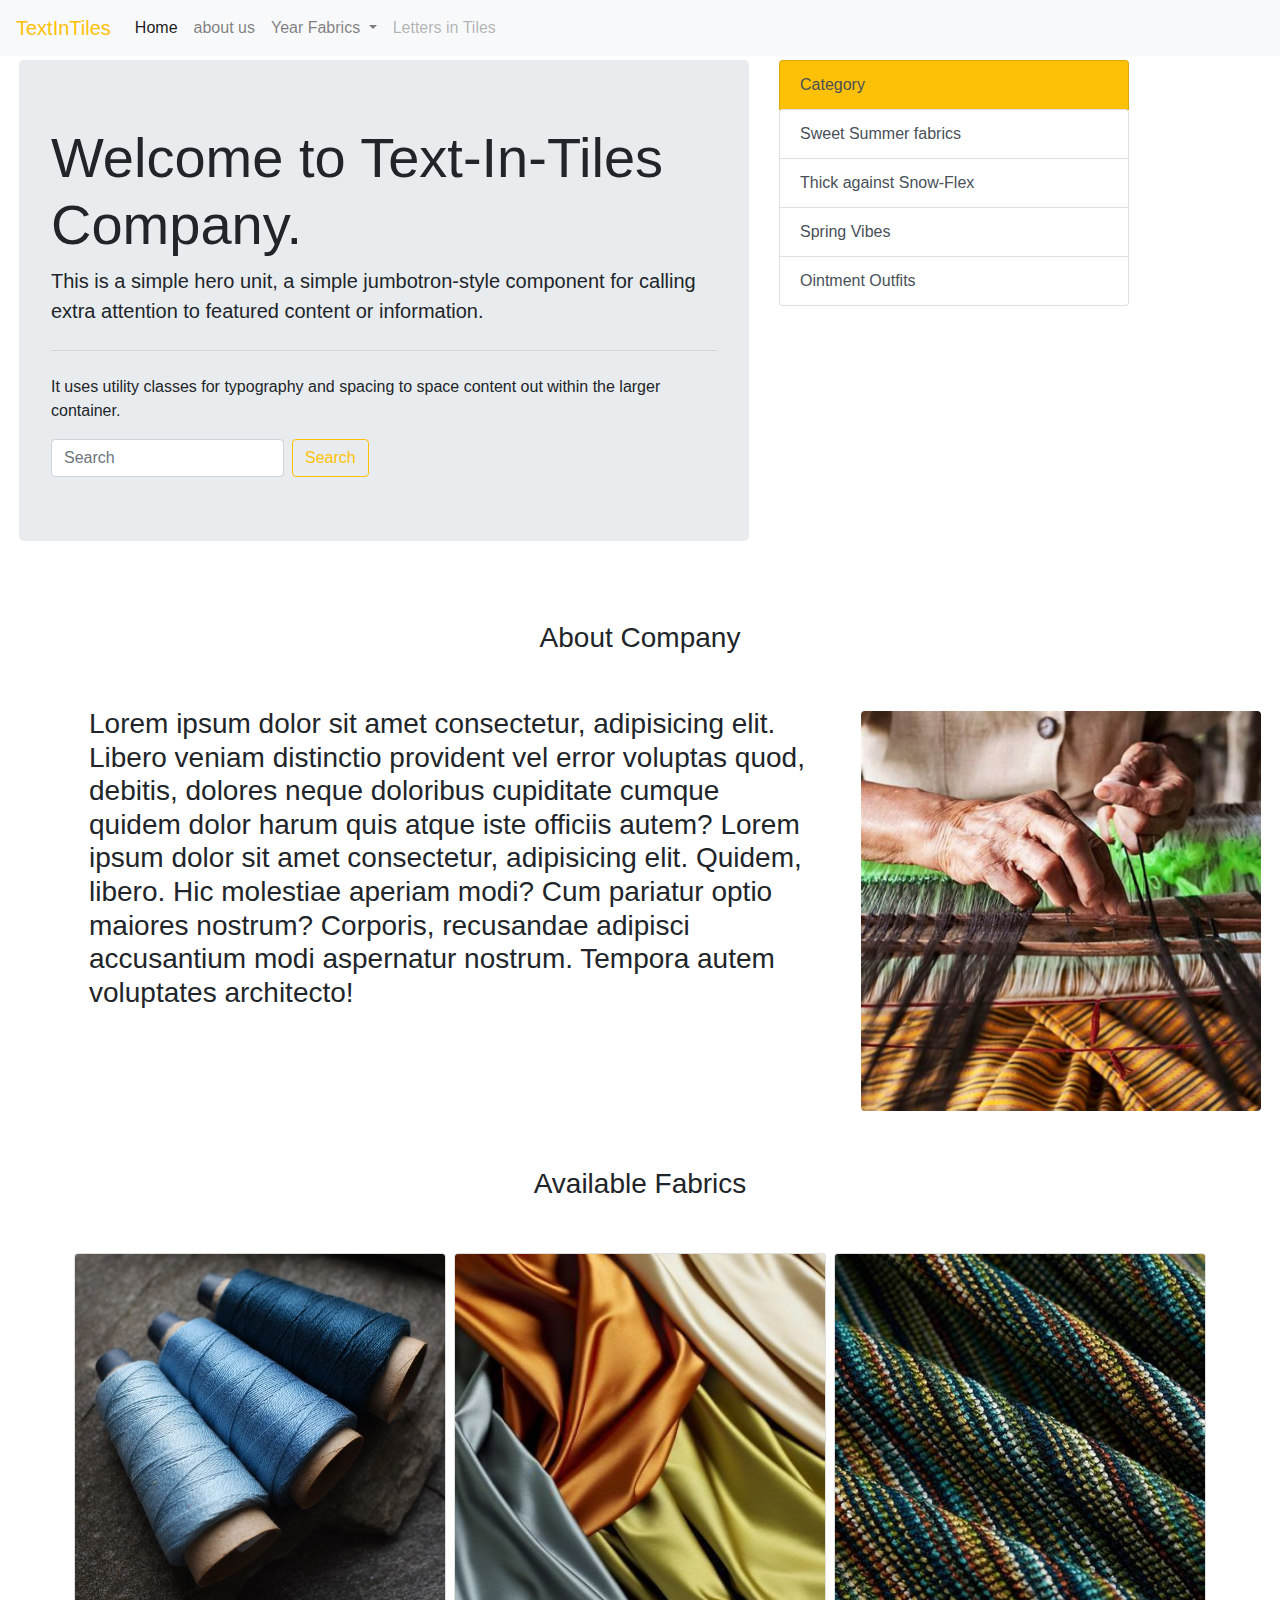
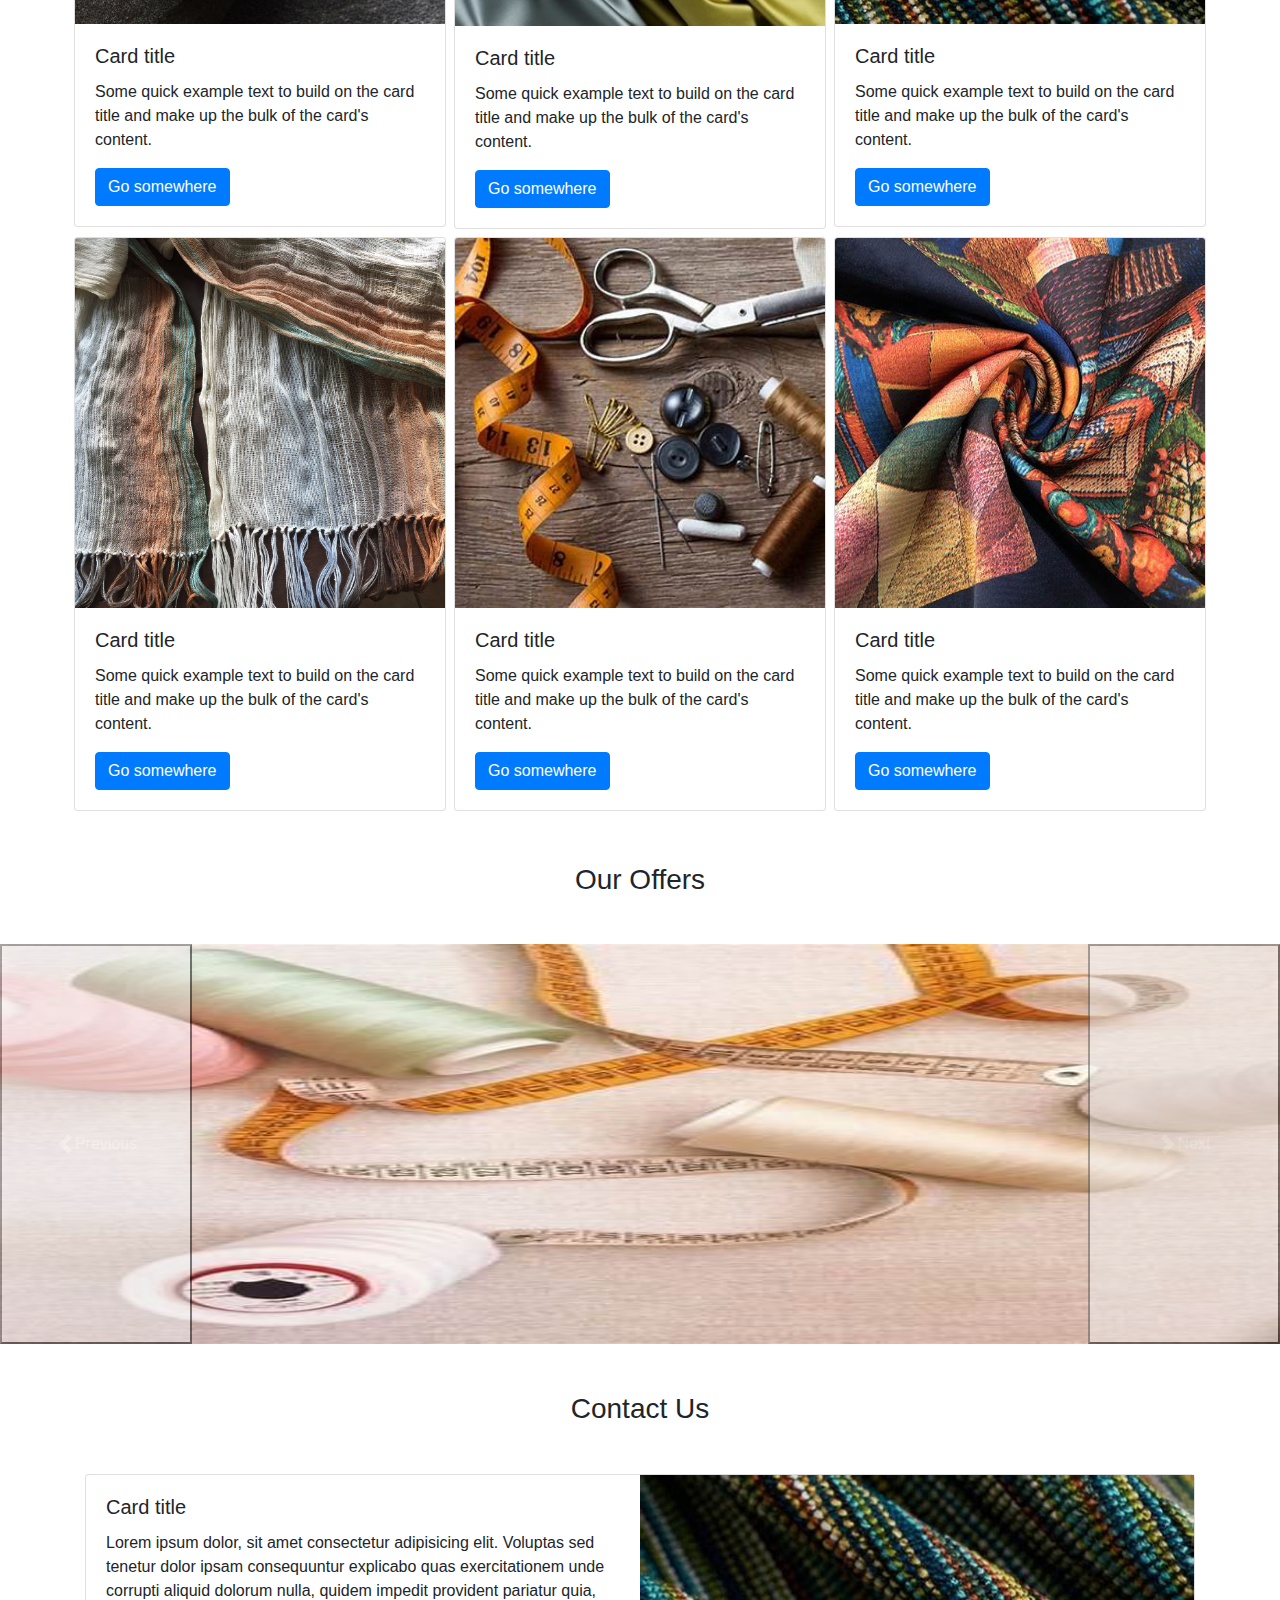
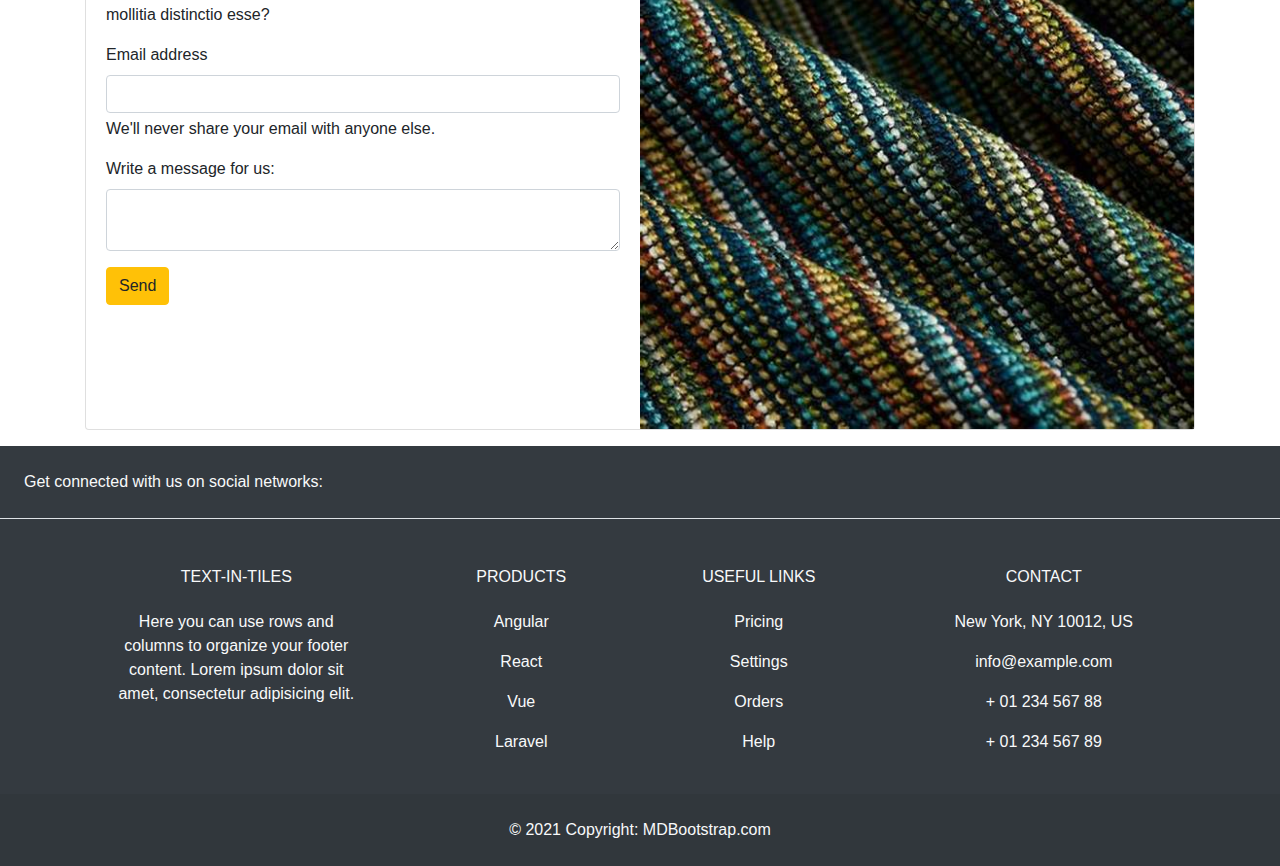
<file: index.html>
<!DOCTYPE html>
<html lang="en">
<head>
    <meta charset="UTF-8">
    <meta name="viewport" content="width=device-width, initial-scale=1.0">
    <link href="https://cdn.jsdelivr.net/npm/bootstrap@5.3.2/dist/css/bootstrap.min.css" rel="stylesheet" integrity="sha384-T3c6CoIi6uLrA9TneNEoa7RxnatzjcDSCmG1MXxSR1GAsXEV/Dwwykc2MPK8M2HN" crossorigin="anonymous">
    <script src="https://cdn.jsdelivr.net/npm/bootstrap@5.3.2/dist/js/bootstrap.bundle.min.js" integrity="sha384-C6RzsynM9kWDrMNeT87bh95OGNyZPhcTNXj1NW7RuBCsyN/o0jlpcV8Qyq46cDfL" crossorigin="anonymous"></script>
    <link rel="stylesheet" href="https://stackpath.bootstrapcdn.com/bootstrap/4.3.1/css/bootstrap.min.css">
    <script src="https://code.jquery.com/jquery-3.3.1.slim.min.js"></script>
    <script src="https://stackpath.bootstrapcdn.com/bootstrap/4.3.1/js/bootstrap.min.js"></script>
    <link rel="stylesheet" href="css/moving.css">
    <title>TextInTiles</title>
</head>
<body>
    <nav class="navbar navbar-expand-lg navbar-light bg-light">
        <a class="navbar-brand text-warning" href="#">TextInTiles</a>
        <button class="navbar-toggler" type="button" data-toggle="collapse" data-target="#navbarSupportedContent" aria-controls="navbarSupportedContent" aria-expanded="false" aria-label="Toggle navigation">
          <span class="navbar-toggler-icon"></span>
        </button>
      
        <div class="collapse navbar-collapse" id="navbarSupportedContent">
          <ul class="navbar-nav mr-auto">
            <li class="nav-item active">
              <a class="nav-link" href="#">Home <span class="sr-only"></span></a>
            </li>
            <li class="nav-item">
              <a class="nav-link" href="#about_us">about us</a>
            </li>
            <li class="nav-item dropdown">
              <a class="nav-link dropdown-toggle" href="#" id="navbarDropdown" role="button" data-toggle="dropdown" aria-haspopup="true" aria-expanded="false">
                Year Fabrics
              </a>
              <div class="dropdown-menu" aria-labelledby="navbarDropdown">
                <a class="dropdown-item" href="#Year_Fabrics">Winter</a>
                <a class="dropdown-item" href="#Year_Fabrics">Summer Vibes</a>
                <a class="dropdown-item" href="#Year_Fabrics">Spring Time</a>
              </div>
            </li>
            <li class="nav-item">
              <a class="nav-link disabled" href="#" tabindex="-1" aria-disabled="true">Letters in Tiles</a>
            </li>
          </ul>
        </div>
    </nav>
      <!-- landing -->
    <div class="container m-1">
      <div class="row">
        <div class="col-lg-8">
          <div class="jumbotron">
            <h1 class="display-4">Welcome to Text-In-Tiles Company.</h1>
            <p class="lead">This is a simple hero unit, a simple jumbotron-style component for calling extra attention to featured content or information.</p>
            <hr class="my-4">
            <p>It uses utility classes for typography and spacing to space content out within the larger container.</p>
            <form class="form-inline my-2 my-lg-0">
            <input class="form-control mr-sm-2 " type="search" placeholder="Search" aria-label="Search">
            <button class="btn btn-outline-warning my-2 my-sm-0 " type="submit" >Search</button>
            </form>
          </div>
        </div>
        <div class="col-lg-4">
          <div class="list-group">
            <a data-toggle="collapse" href="#x" class="list-group-item list-group-item-action bg-warning">
              Category
            </a>
              <div class="collapse show" id="x">
              <a href="#" class="list-group-item list-group-item-action">Sweet Summer fabrics</a>
              <a href="#" class="list-group-item list-group-item-action">Thick against Snow-Flex</a>
              <a href="#" class="list-group-item list-group-item-action">Spring Vibes</a>
              <a href="#" class="list-group-item list-group-item-action">Ointment Outfits</a>
              </div>
          </div>
        </div>
      </div>
    </div>
    <!-- pargraph -->
    <div class="container">
      <div class="text-center m-5" id="about_us">
        <h3>
          About Company
        </h3>
      </div>
    </div>
    
    <div class="container ">
      <div class="row">
        <div class="col-lg-8 m-1">
          <h3>
            Lorem ipsum dolor sit amet consectetur, adipisicing elit. Libero veniam distinctio provident vel error voluptas quod, debitis, dolores neque doloribus cupiditate cumque quidem dolor harum quis atque iste officiis autem?
            Lorem ipsum dolor sit amet consectetur, adipisicing elit. Quidem, libero. Hic molestiae aperiam modi? Cum pariatur optio maiores nostrum? Corporis, recusandae adipisci accusantium modi aspernatur nostrum. Tempora autem voluptates architecto!
          </h3>
        </div>
        <div class="col-lg-2 m-2">
          <img src="images/greentextiling.jpg" class="rounded float-start" height="400px" alt="...">
        </div>
      </div>
    </div>
      <!-- types  -->
    <div class="container">
      <div class="text-center m-5 ">
        <h3>
          Available Fabrics
        </h3>
      </div>
      <div class="row">
        <div class="col-lg-4 p-1 col-md-6 col-12">
          <div class="card">
            <img src="images/IMG-20231223-WA0007.jpg" class="card-img-top" alt="...">
            <div class="card-body">
              <h5 class="card-title">Card title</h5>
              <p class="card-text">Some quick example text to build on the card title and make up the bulk of the card's content.</p>
              <a href="#" class="btn btn-primary">Go somewhere</a>
            </div>
          </div>
        </div>
        <div class="col-lg-4 p-1 col-md-6 col-12">
          <div class="card">
            <img src="images/IMG-20231223-WA0005.jpg" height="372px" class="card-img-top" alt="...">
            <div class="card-body">
              <h5 class="card-title">Card title</h5>
              <p class="card-text">Some quick example text to build on the card title and make up the bulk of the card's content.</p>
              <a href="#" class="btn btn-primary">Go somewhere</a>
            </div>
          </div>
        </div>
        <div class="col-lg-4 p-1 col-md-6 col-12">
          <div class="card">
            <img src="images/greenyelloe.jpg" class="card-img-top" alt="...">
            <div class="card-body">
              <h5 class="card-title">Card title</h5>
              <p class="card-text">Some quick example text to build on the card title and make up the bulk of the card's content.</p>
              <a href="#" class="btn btn-primary">Go somewhere</a>
            </div>
          </div>
        </div>
        <div class="col-lg-4 p-1 col-md-6 col-12">
          <div class="card">
            <img src="images/greenbluewhite.jpg" class="card-img-top" alt="...">
            <div class="card-body">
              <h5 class="card-title">Card title</h5>
              <p class="card-text">Some quick example text to build on the card title and make up the bulk of the card's content.</p>
              <a href="#" class="btn btn-primary">Go somewhere</a>
            </div>
          </div>
        </div>
        <div class="col-lg-4 p-1 col-md-6 col-12">
          <div class="card">
            <img src="images/orangescisirs.jpg"  class="card-img-top " alt="...">
            <div class="card-body">
              <h5 class="card-title">Card title</h5>
              <p class="card-text">Some quick example text to build on the card title and make up the bulk of the card's content.</p>
              <a href="#" class="btn btn-primary">Go somewhere</a>
            </div>
          </div>
        </div>
        <div class="col-lg-4 p-1 col-md-6 col-12">
          <div class="card">
            <img src="images/clothes.jpg" class="card-img-top" alt="...">
            <div class="card-body">
              <h5 class="card-title">Card title</h5>
              <p class="card-text">Some quick example text to build on the card title and make up the bulk of the card's content.</p>
              <a href="#" class="btn btn-primary">Go somewhere</a>
            </div>
          </div>
        </div>
      </div>
    </div>

    <!-- heeeeeerrrree issssssss sliidiiinnnngggggg Sooooomaaaaaaaaa!!!!!!!!! -->
    <div class="container" id="Year_Fabrics">
      <div class="text-center m-5" id="about_us">
        <h3>
          Our Offers
        </h3>
      </div>
    </div>

    <div id="carouselExampleInterval" class="carousel slide" data-bs-ride="carousel" >
        <div class="carousel-inner" >
          <div class="carousel-item active ">
            <img src="images/greenorange.jpg" class="d-block w-100" height="400px">
          </div>
          <div class="carousel-item">
            <img src="images/IMG-20231223-WA0005.jpg" class="d-block w-100"  height="400px">
          </div>
          <div class="carousel-item">
            <img src="images\darkgreen.jpg" class="d-block w-100" height="400px">
          </div>
          <div class="carousel-item">
            <img src="images/redorangeblue.jpg" class="d-block w-100" height="400px">
          </div>
          <div class="carousel-item">
            <img src="images/greenbluewhite.jpg" class="d-block w-100"  height="400px">
          </div>
          <div class="carousel-item">
            <img src="images/greyorange.jpg" class="d-block w-100"  height="400px">
          </div>
          <div class="carousel-item">
            <img src="images/clothes.jpg" class="d-block w-100"  height="400px">
          </div>
          <div class="carousel-item">
            <img src="images/IMG-20231223-WA0007.jpg" class="d-block w-100"  height="400px">
          </div>
        </div>
        <button class="carousel-control-prev" type="button" data-bs-target="#carouselExampleInterval" data-bs-slide="prev">
          <span class="carousel-control-prev-icon" aria-hidden="true"></span>
          <span class="visually-hidden">Previous</span>
        </button>
        <button class="carousel-control-next" type="button" data-bs-target="#carouselExampleInterval" data-bs-slide="next">
          <span class="carousel-control-next-icon" aria-hidden="true"></span>
          <span class="visually-hidden">Next</span>
        </button>
    </div>
     <!-- Contact Us -->
    <div class="container">
      <div class="text-center m-5" >
        <h3>
          Contact Us
        </h3>
      </div>
    </div>

  
    <div class="container">
      <div class="card mb-3">
        <div class="row no-gutters">
          <div class="col">
            <div class="card-body">
              <h5 class="card-title">Card title</h5>
              <p class="card-text">
                Lorem ipsum dolor, sit amet consectetur adipisicing elit. Voluptas sed tenetur dolor ipsam consequuntur explicabo quas exercitationem unde corrupti aliquid dolorum nulla, quidem impedit provident pariatur quia, mollitia distinctio esse? 
              </p>
              
              <!-- contact form -->
              <form>
                <div class="mb-3">
                  <label for="exampleInputEmail1" class="form-label">Email address</label>
                  <input type="email" class="form-control" id="exampleInputEmail1" aria-describedby="emailHelp">
                  <div id="emailHelp" class="form-text">We'll never share your email with anyone else.</div>
                </div>
                <div class="mb-3">
                  <label  class="form-label">Write a message for us:</label>
                  <textarea class="form-control"></textarea>
                </div>
                
                <button type="submit" class="btn btn-warning">Send</button>
              </form>



            </div>
          </div>
          <div class="col">
            <img src="images/greenyelloe.jpg" class="img-fluid rounded-start h-100" alt="...">
          </div>
        </div>
      </div>
    </div>

    <!-- footer -->
    <!-- Footer -->
<footer class="text-center text-lg-start bg-dark text-light">
  <!-- Section: Social media -->
  <section class="d-flex justify-content-center justify-content-lg-between p-4 border-bottom">
    <!-- Left -->
    <div class="me-5 d-none d-lg-block">
      <span>Get connected with us on social networks:</span>
    </div>
    <!-- Left -->

    <!-- Right -->
    <div>
      <a href="" class="me-4 text-reset">
        <i class="fab fa-facebook-f"></i>
      </a>
      <a href="" class="me-4 text-reset">
        <i class="fab fa-twitter"></i>
      </a>
      <a href="" class="me-4 text-reset">
        <i class="fab fa-google"></i>
      </a>
      <a href="" class="me-4 text-reset">
        <i class="fab fa-instagram"></i>
      </a>
      <a href="" class="me-4 text-reset">
        <i class="fab fa-linkedin"></i>
      </a>
      <a href="" class="me-4 text-reset">
        <i class="fab fa-github"></i>
      </a>
    </div>
    <!-- Right -->
  </section>
  <!-- Section: Social media -->

  <!-- Section: Links  -->
  <section class="">
    <div class="container text-center text-md-start mt-5">
      <!-- Grid row -->
      <div class="row mt-3">
        <!-- Grid column -->
        <div class="col-md-3 col-lg-4 col-xl-3 mx-auto mb-4">
          <!-- Content -->
          <h6 class="text-uppercase fw-bold mb-4">
            <i class="fas fa-gem me-3"></i>Text-In-Tiles
          </h6>
          <p>
            Here you can use rows and columns to organize your footer content. Lorem ipsum
            dolor sit amet, consectetur adipisicing elit.
          </p>
        </div>
        <!-- Grid column -->

        <!-- Grid column -->
        <div class="col-md-2 col-lg-2 col-xl-2 mx-auto mb-4">
          <!-- Links -->
          <h6 class="text-uppercase fw-bold mb-4">
            Products
          </h6>
          <p>
            <a href="#!" class="text-reset">Angular</a>
          </p>
          <p>
            <a href="#!" class="text-reset">React</a>
          </p>
          <p>
            <a href="#!" class="text-reset">Vue</a>
          </p>
          <p>
            <a href="#!" class="text-reset">Laravel</a>
          </p>
        </div>
        <!-- Grid column -->

        <!-- Grid column -->
        <div class="col-md-3 col-lg-2 col-xl-2 mx-auto mb-4">
          <!-- Links -->
          <h6 class="text-uppercase fw-bold mb-4">
            Useful links
          </h6>
          <p>
            <a href="#!" class="text-reset">Pricing</a>
          </p>
          <p>
            <a href="#!" class="text-reset">Settings</a>
          </p>
          <p>
            <a href="#!" class="text-reset">Orders</a>
          </p>
          <p>
            <a href="#!" class="text-reset">Help</a>
          </p>
        </div>
        <!-- Grid column -->

        <!-- Grid column -->
        <div class="col-md-4 col-lg-3 col-xl-3 mx-auto mb-md-0 mb-4">
          <!-- Links -->
          <h6 class="text-uppercase fw-bold mb-4">Contact</h6>
          <p><i class="fas fa-home me-3"></i> New York, NY 10012, US</p>
          <p>
            <i class="fas fa-envelope me-3"></i>
            info@example.com
          </p>
          <p><i class="fas fa-phone me-3"></i> + 01 234 567 88</p>
          <p><i class="fas fa-print me-3"></i> + 01 234 567 89</p>
        </div>
        <!-- Grid column -->
      </div>
      <!-- Grid row -->
    </div>
  </section>
  <!-- Section: Links  -->

  <!-- Copyright -->
  <div class="text-center p-4" style="background-color: rgba(0, 0, 0, 0.05);">
    © 2021 Copyright:
    <a class="text-reset fw-bold" href="https://mdbootstrap.com/">MDBootstrap.com</a>
  </div>
  <!-- Copyright -->
</footer>
<!-- Footer -->

  </body>
</html>
</file>
<file: css/moving.css>
.card:hover {
    transform: translateY(-10px);
    box-shadow: rgba(0, 0, 0, 0.702);
}
.container .card {
    position: relative;
    animation: up-down 3s linear infinite;
}
@keyframes up-down {
    0%,
    100% {
      top: 0;
    }
    50% {
      top: -30px;
    }
  }
</file>
